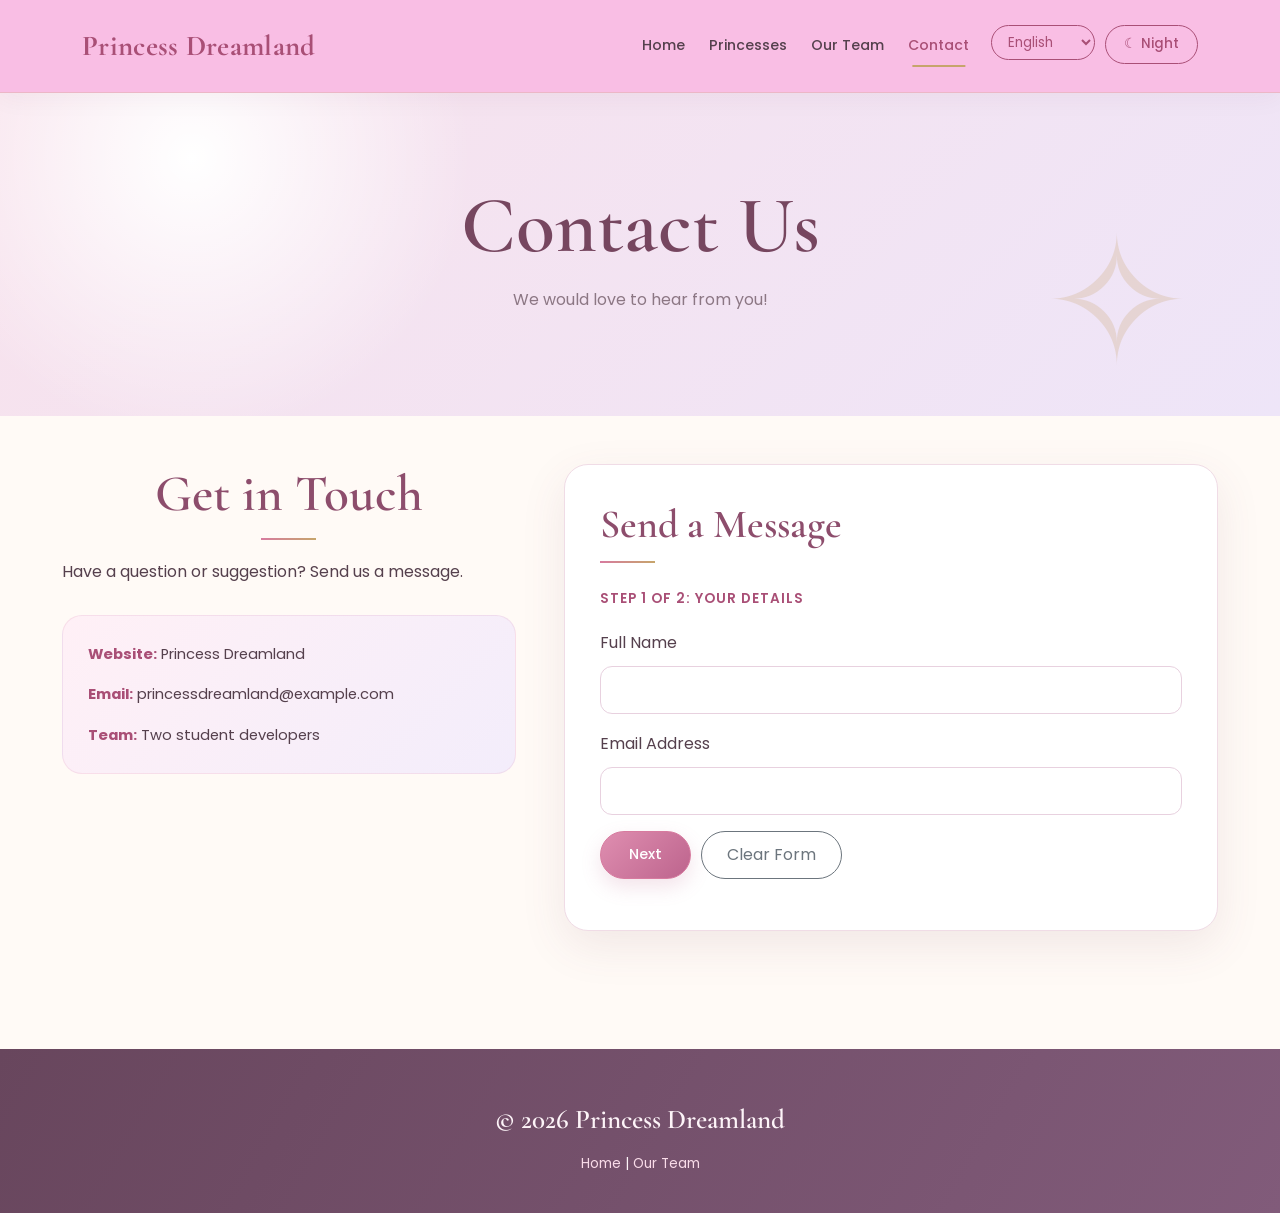
<file: contact.html>
<!DOCTYPE html>
<html lang="en">
<head>
  <meta charset="UTF-8">
  <meta name="viewport" content="width=device-width, initial-scale=1.0">
  <title>Contact Us | Princess Dreamland</title>
  <link href="https://cdn.jsdelivr.net/npm/bootstrap@5.3.3/dist/css/bootstrap.min.css" rel="stylesheet">
  <link rel="stylesheet" href="style.css">
</head>
<body>
  <nav class="navbar navbar-expand-lg navbar-dark princess-nav">
    <div class="container">
      <a class="navbar-brand" href="index.html">Princess Dreamland</a>
      <button class="navbar-toggler" type="button" data-bs-toggle="collapse" data-bs-target="#mainNav">
        <span class="navbar-toggler-icon"></span>
      </button>
      <div class="collapse navbar-collapse" id="mainNav">
        <ul class="navbar-nav ms-auto">
          <li class="nav-item"><a class="nav-link" href="index.html" data-i18n="nav_home">Home</a></li>
          <li class="nav-item"><a class="nav-link" href="index.html#princesses" data-i18n="nav_princesses">Princesses</a></li>
          <li class="nav-item"><a class="nav-link" href="team.html" data-i18n="nav_team">Our Team</a></li>
          <li class="nav-item"><a class="nav-link active" href="contact.html" data-i18n="nav_contact">Contact</a></li>
          <li class="nav-item"><select id="languageSelect" class="lang-select" aria-label="Choose language">
            <option value="en">English</option>
            <option value="ru">Русский</option>
            <option value="kk">Қазақша</option>
          </select></li>
          <li class="nav-item"><button id="themeToggle" class="theme-btn" type="button" aria-label="Switch between day and night theme">&#9790; Night</button></li>
        </ul>
      </div>
    </div>
  </nav>

  <header class="subpage-hero text-center">
    <div class="container">
      <h1 data-i18n="contact_hero_title">Contact Us</h1>
      <p data-i18n="contact_hero_text">We would love to hear from you!</p>
    </div>
  </header>

  <main class="container py-5">
    <div class="row g-5">
      <div class="col-md-5">
        <h2 class="section-title" data-i18n="get_title">Get in Touch</h2>
        <p data-i18n="get_text">Have a question or suggestion? Send us a message.</p>
        <div class="contact-info">
          <p><strong>Website:</strong> Princess Dreamland</p>
          <p><strong>Email:</strong> princessdreamland@example.com</p>
          <p><strong>Team:</strong> Two student developers</p>
        </div>
      </div>

      <div class="col-md-7">
        <div class="contact-box">
          <h2 class="section-title mb-4" data-i18n="send_title">Send a Message</h2>
          <form id="contactForm" novalidate>
            <p id="stepIndicator" class="step-indicator">Step 1 of 2: Your details</p>

            <div class="form-step" data-step="1">
              <div class="mb-3">
                <label for="contactName" class="form-label" data-i18n="label_name">Full Name</label>
                <input id="contactName" class="form-control" type="text" required minlength="2">
                <div class="invalid-feedback">Please enter at least 2 characters.</div>
              </div>
              <div class="mb-3">
                <label for="contactEmail" class="form-label" data-i18n="label_email">Email Address</label>
                <input id="contactEmail" class="form-control" type="email" required>
                <div class="invalid-feedback">Please enter a valid email address.</div>
              </div>
            </div>

            <div class="form-step" data-step="2" hidden>
              <div class="mb-3">
                <label for="contactSubject" class="form-label" data-i18n="label_subject">Subject</label>
                <input id="contactSubject" class="form-control" type="text" required>
                <div class="invalid-feedback">Please enter a subject.</div>
              </div>
              <div class="mb-3">
                <label for="contactMessage" class="form-label" data-i18n="label_message">Message</label>
                <textarea id="contactMessage" class="form-control" rows="5" required minlength="10"></textarea>
                <div class="invalid-feedback">Please write at least 10 characters.</div>
              </div>
            </div>

            <div class="form-buttons">
              <button type="button" id="backBtn" class="btn btn-outline-secondary" hidden data-i18n="back_btn">Back</button>
              <button type="button" id="nextBtn" class="btn pink-btn" data-i18n="next_btn">Next</button>
              <button type="submit" id="sendBtn" class="btn pink-btn" hidden data-i18n="send_btn">Send Message</button>
              <button type="button" id="resetBtn" class="btn btn-outline-secondary" data-i18n="clear_btn">Clear Form</button>
            </div>
            <p id="contactFeedback" class="mt-3" aria-live="polite"></p>
          </form>
        </div>
      </div>
    </div>
  </main>

  <footer class="site-footer text-center">
    <p>© 2026 Princess Dreamland</p>
    <p><a href="index.html">Home</a> | <a href="team.html">Our Team</a></p>
  </footer>

  <script src="https://cdn.jsdelivr.net/npm/bootstrap@5.3.3/dist/js/bootstrap.bundle.min.js"></script>
  <script src="script.js"></script>
</body>
</html>
</file>
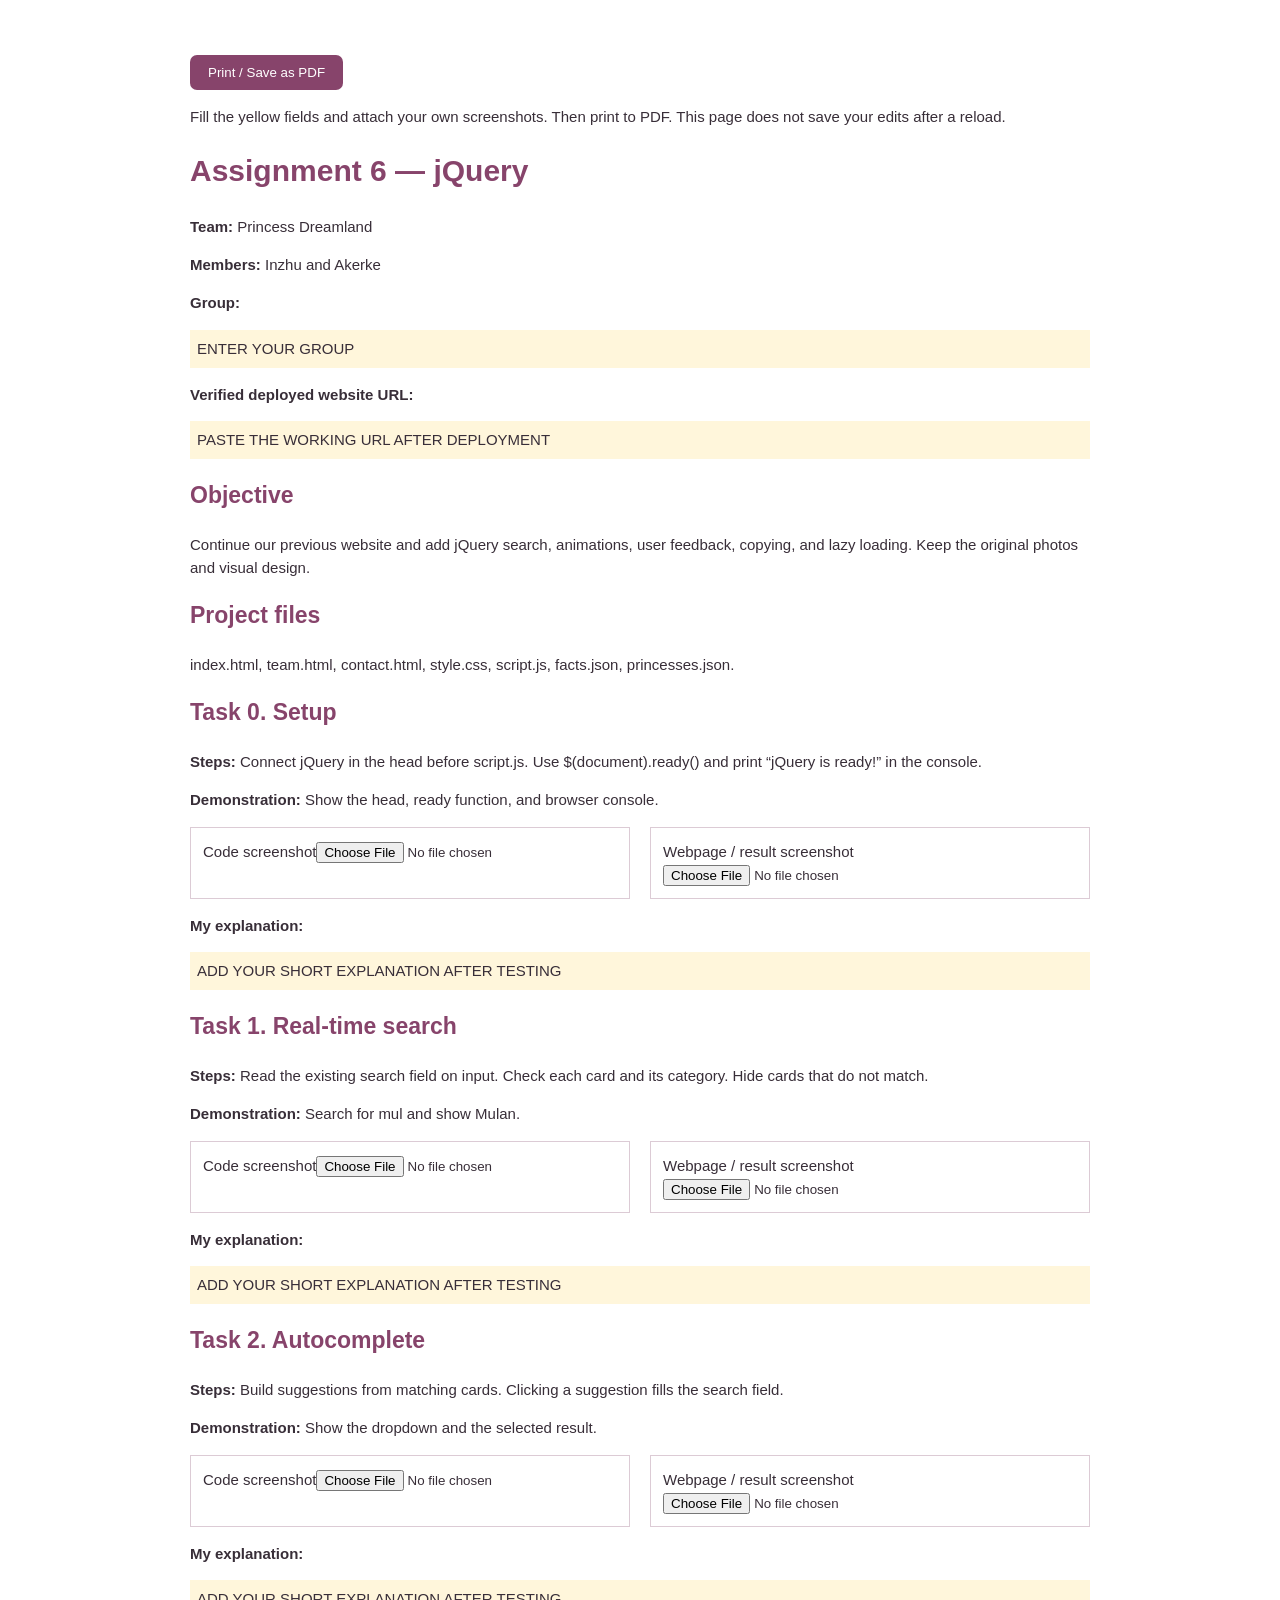
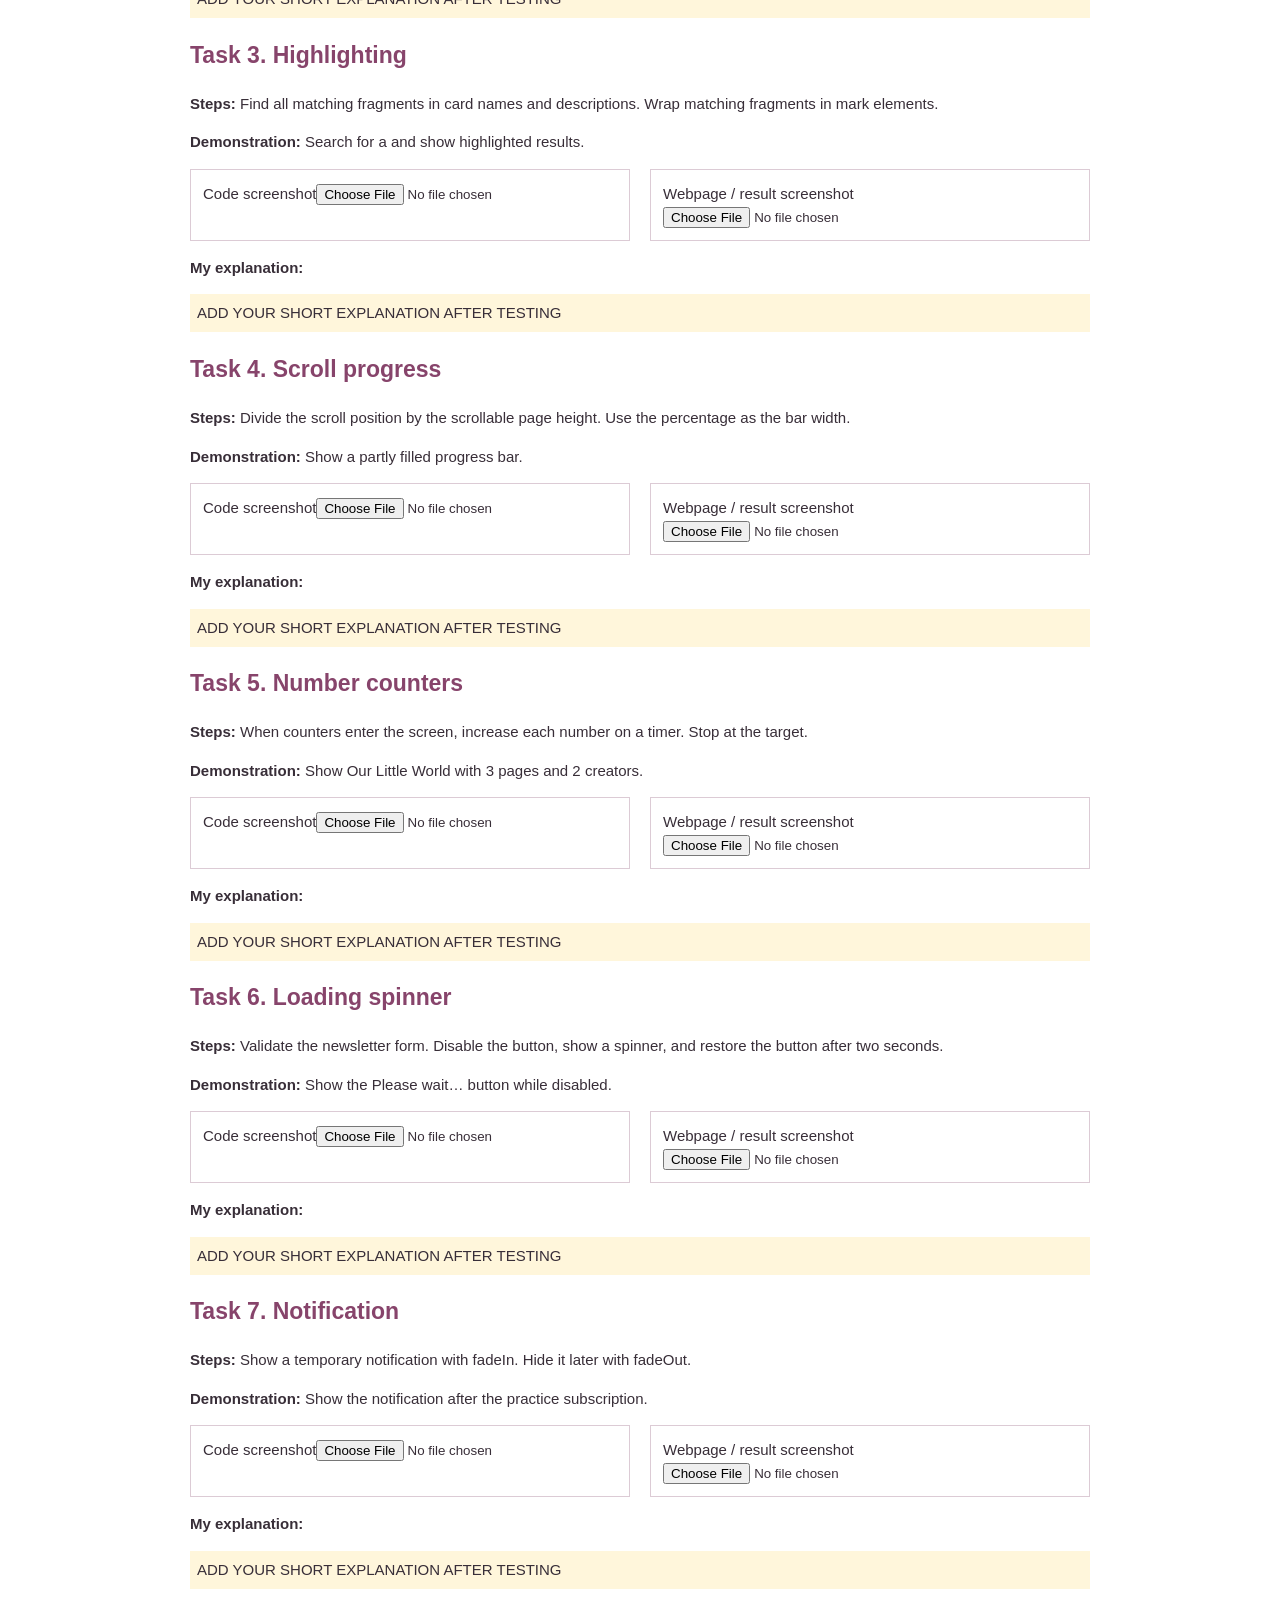
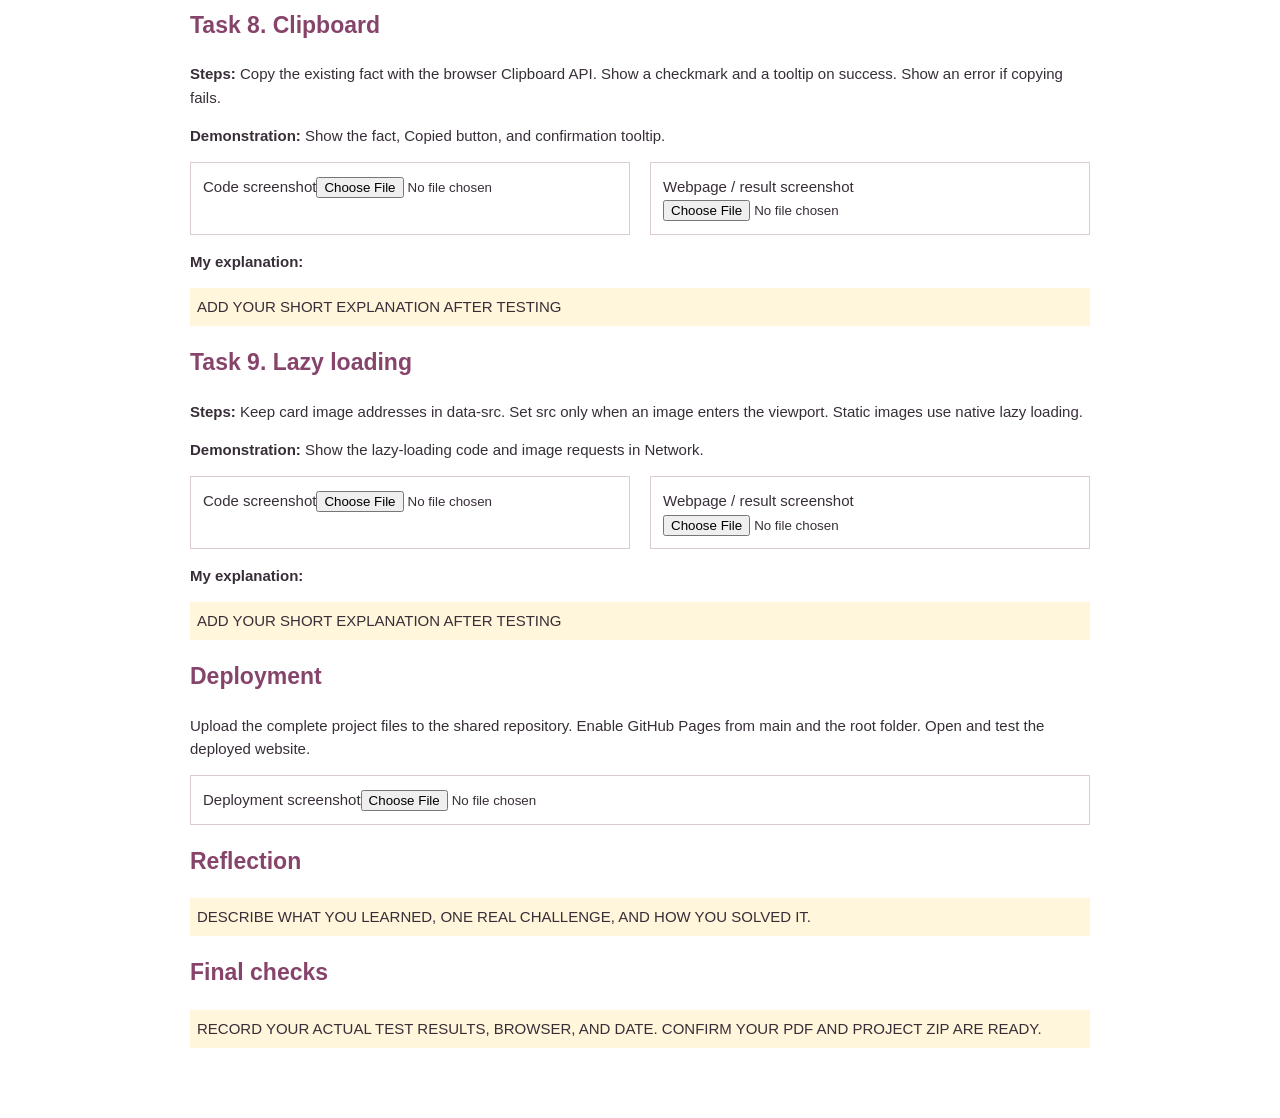
<file: PrincessDreamland-Assignment6/REPORT_TEMPLATE.html>
<!DOCTYPE html><html lang="en"><head><meta charset="UTF-8"><title>Assignment 6 Report Template</title><style>
body{font:15px/1.55 Arial,sans-serif;color:#382e38;max-width:900px;margin:35px auto;padding:20px}h1,h2{color:#87446b}h1{font-size:30px}h2{font-size:23px}.task{page-break-before:always} [contenteditable]{background:#fff6db;padding:7px;min-height:24px} .shots{display:grid;grid-template-columns:1fr 1fr;gap:20px}img{max-width:100%;max-height:460px;object-fit:contain}label{display:block;border:1px solid #dccbd5;padding:12px}button{padding:10px 18px;background:#87446b;color:white;border:0;border-radius:7px} @media print{button,input,.help{display:none}[contenteditable]{background:transparent}body{margin:0;padding:0}.task{break-before:page}}
</style></head><body><button onclick="window.print()">Print / Save as PDF</button><p class="help">Fill the yellow fields and attach your own screenshots. Then print to PDF. This page does not save your edits after a reload.</p><h1>Assignment 6 — jQuery</h1><p><b>Team:</b> Princess Dreamland</p><p><b>Members:</b> Inzhu and Akerke</p><p><b>Group:</b></p><p contenteditable="true">ENTER YOUR GROUP</p><p><b>Verified deployed website URL:</b></p><p contenteditable="true">PASTE THE WORKING URL AFTER DEPLOYMENT</p><h2>Objective</h2><p>Continue our previous website and add jQuery search, animations, user feedback, copying, and lazy loading. Keep the original photos and visual design.</p><h2>Project files</h2><p>index.html, team.html, contact.html, style.css, script.js, facts.json, princesses.json.</p><section class="task"><h2>Task 0. Setup</h2><p><b>Steps:</b> Connect jQuery in the head before script.js. Use $(document).ready() and print “jQuery is ready!” in the console.</p><p><b>Demonstration:</b> Show the head, ready function, and browser console.</p><div class="shots"><label>Code screenshot<input type="file" accept="image/*" onchange="preview(this)"><img alt=""></label><label>Webpage / result screenshot<input type="file" accept="image/*" onchange="preview(this)"><img alt=""></label></div><p><b>My explanation:</b></p><p contenteditable="true">ADD YOUR SHORT EXPLANATION AFTER TESTING</p></section><section class="task"><h2>Task 1. Real-time search</h2><p><b>Steps:</b> Read the existing search field on input. Check each card and its category. Hide cards that do not match.</p><p><b>Demonstration:</b> Search for mul and show Mulan.</p><div class="shots"><label>Code screenshot<input type="file" accept="image/*" onchange="preview(this)"><img alt=""></label><label>Webpage / result screenshot<input type="file" accept="image/*" onchange="preview(this)"><img alt=""></label></div><p><b>My explanation:</b></p><p contenteditable="true">ADD YOUR SHORT EXPLANATION AFTER TESTING</p></section><section class="task"><h2>Task 2. Autocomplete</h2><p><b>Steps:</b> Build suggestions from matching cards. Clicking a suggestion fills the search field.</p><p><b>Demonstration:</b> Show the dropdown and the selected result.</p><div class="shots"><label>Code screenshot<input type="file" accept="image/*" onchange="preview(this)"><img alt=""></label><label>Webpage / result screenshot<input type="file" accept="image/*" onchange="preview(this)"><img alt=""></label></div><p><b>My explanation:</b></p><p contenteditable="true">ADD YOUR SHORT EXPLANATION AFTER TESTING</p></section><section class="task"><h2>Task 3. Highlighting</h2><p><b>Steps:</b> Find all matching fragments in card names and descriptions. Wrap matching fragments in mark elements.</p><p><b>Demonstration:</b> Search for a and show highlighted results.</p><div class="shots"><label>Code screenshot<input type="file" accept="image/*" onchange="preview(this)"><img alt=""></label><label>Webpage / result screenshot<input type="file" accept="image/*" onchange="preview(this)"><img alt=""></label></div><p><b>My explanation:</b></p><p contenteditable="true">ADD YOUR SHORT EXPLANATION AFTER TESTING</p></section><section class="task"><h2>Task 4. Scroll progress</h2><p><b>Steps:</b> Divide the scroll position by the scrollable page height. Use the percentage as the bar width.</p><p><b>Demonstration:</b> Show a partly filled progress bar.</p><div class="shots"><label>Code screenshot<input type="file" accept="image/*" onchange="preview(this)"><img alt=""></label><label>Webpage / result screenshot<input type="file" accept="image/*" onchange="preview(this)"><img alt=""></label></div><p><b>My explanation:</b></p><p contenteditable="true">ADD YOUR SHORT EXPLANATION AFTER TESTING</p></section><section class="task"><h2>Task 5. Number counters</h2><p><b>Steps:</b> When counters enter the screen, increase each number on a timer. Stop at the target.</p><p><b>Demonstration:</b> Show Our Little World with 3 pages and 2 creators.</p><div class="shots"><label>Code screenshot<input type="file" accept="image/*" onchange="preview(this)"><img alt=""></label><label>Webpage / result screenshot<input type="file" accept="image/*" onchange="preview(this)"><img alt=""></label></div><p><b>My explanation:</b></p><p contenteditable="true">ADD YOUR SHORT EXPLANATION AFTER TESTING</p></section><section class="task"><h2>Task 6. Loading spinner</h2><p><b>Steps:</b> Validate the newsletter form. Disable the button, show a spinner, and restore the button after two seconds.</p><p><b>Demonstration:</b> Show the Please wait… button while disabled.</p><div class="shots"><label>Code screenshot<input type="file" accept="image/*" onchange="preview(this)"><img alt=""></label><label>Webpage / result screenshot<input type="file" accept="image/*" onchange="preview(this)"><img alt=""></label></div><p><b>My explanation:</b></p><p contenteditable="true">ADD YOUR SHORT EXPLANATION AFTER TESTING</p></section><section class="task"><h2>Task 7. Notification</h2><p><b>Steps:</b> Show a temporary notification with fadeIn. Hide it later with fadeOut.</p><p><b>Demonstration:</b> Show the notification after the practice subscription.</p><div class="shots"><label>Code screenshot<input type="file" accept="image/*" onchange="preview(this)"><img alt=""></label><label>Webpage / result screenshot<input type="file" accept="image/*" onchange="preview(this)"><img alt=""></label></div><p><b>My explanation:</b></p><p contenteditable="true">ADD YOUR SHORT EXPLANATION AFTER TESTING</p></section><section class="task"><h2>Task 8. Clipboard</h2><p><b>Steps:</b> Copy the existing fact with the browser Clipboard API. Show a checkmark and a tooltip on success. Show an error if copying fails.</p><p><b>Demonstration:</b> Show the fact, Copied button, and confirmation tooltip.</p><div class="shots"><label>Code screenshot<input type="file" accept="image/*" onchange="preview(this)"><img alt=""></label><label>Webpage / result screenshot<input type="file" accept="image/*" onchange="preview(this)"><img alt=""></label></div><p><b>My explanation:</b></p><p contenteditable="true">ADD YOUR SHORT EXPLANATION AFTER TESTING</p></section><section class="task"><h2>Task 9. Lazy loading</h2><p><b>Steps:</b> Keep card image addresses in data-src. Set src only when an image enters the viewport. Static images use native lazy loading.</p><p><b>Demonstration:</b> Show the lazy-loading code and image requests in Network.</p><div class="shots"><label>Code screenshot<input type="file" accept="image/*" onchange="preview(this)"><img alt=""></label><label>Webpage / result screenshot<input type="file" accept="image/*" onchange="preview(this)"><img alt=""></label></div><p><b>My explanation:</b></p><p contenteditable="true">ADD YOUR SHORT EXPLANATION AFTER TESTING</p></section><section class="task"><h2>Deployment</h2><p>Upload the complete project files to the shared repository. Enable GitHub Pages from main and the root folder. Open and test the deployed website.</p><label>Deployment screenshot<input type="file" accept="image/*" onchange="preview(this)"><img alt=""></label><h2>Reflection</h2><p contenteditable="true">DESCRIBE WHAT YOU LEARNED, ONE REAL CHALLENGE, AND HOW YOU SOLVED IT.</p><h2>Final checks</h2><p contenteditable="true">RECORD YOUR ACTUAL TEST RESULTS, BROWSER, AND DATE. CONFIRM YOUR PDF AND PROJECT ZIP ARE READY.</p></section><script>function preview(input){const file=input.files[0];if(file)input.parentElement.querySelector('img').src=URL.createObjectURL(file);}</script></body></html>
</file>
<file: style.css>
@import url('https://fonts.googleapis.com/css2?family=Cormorant+Garamond:wght@400;500;600;700&family=Poppins:wght@300;400;500;600;700&display=swap');

/* =========================
   1. COLORS AND BASIC STYLE
========================= */

:root {
  --pink: #d77b9f;
  --pink-dark: #a94f76;
  --pink-light: #f8e5ed;
  --lavender: #e9e2f5;
  --cream: #fffaf6;
  --gold: #c6a56b;
  --text: #55404d;
  --muted: #8c7784;
  --white: #ffffff;
  --shadow: 0 15px 45px rgba(116, 67, 91, 0.10);
  --shadow-hover: 0 22px 55px rgba(116, 67, 91, 0.18);
}

* {
  box-sizing: border-box;
}

html {
  scroll-behavior: smooth;
  scroll-padding-top: 85px;
}

body {
  margin: 0;
  font-family: 'Poppins', sans-serif;
  color: var(--text);
  background: var(--cream);
  line-height: 1.8;
  overflow-x: hidden;
  transition: background-color 0.4s ease, color 0.4s ease;
}

h1,
h2,
h3,
.navbar-brand {
  font-family: 'Cormorant Garamond', serif;
}

h1,
h2,
h3,
p {
  overflow-wrap: break-word;
}

a {
  transition: color 0.3s ease;
}

/* =========================
   2. NAVIGATION
========================= */

.princess-nav {
  position: sticky;
  top: 0;
  z-index: 1000;
  padding: 15px 0;
  background: rgba(249, 188, 227, 0.96);
  border-bottom: 1px solid rgba(198, 165, 107, 0.25);
  box-shadow: 0 4px 25px rgba(80, 48, 67, 0.05);
  backdrop-filter: blur(15px);
}

.princess-nav .navbar-brand {
  color: var(--pink-dark);
  font-size: 1.8rem;
  font-weight: 700;
  letter-spacing: 0.3px;
}

.princess-nav .navbar-brand:hover {
  color: var(--gold);
}

.princess-nav .nav-link {
  position: relative;
  margin: 0 7px;
  padding: 8px 5px !important;
  color: var(--text);
  font-size: 0.88rem;
  font-weight: 500;
}

.princess-nav .nav-link::after {
  position: absolute;
  bottom: 0;
  left: 50%;
  width: 0;
  height: 2px;
  content: "";
  background: var(--gold);
  transition: all 0.3s ease;
  transform: translateX(-50%);
}

.princess-nav .nav-link:hover,
.princess-nav .nav-link.active {
  color: var(--pink-dark);
}

.princess-nav .nav-link:hover::after,
.princess-nav .nav-link.active::after {
  width: 75%;
}

.princess-nav .navbar-toggler {
  border-color: var(--pink);
}

.princess-nav .navbar-toggler:focus {
  box-shadow: 0 0 0 3px rgba(215, 123, 159, 0.2);
}

/* =========================
   3. HOME HERO
========================= */

.hero {
  position: relative;
  display: flex;
  min-height: 590px;
  align-items: center;
  justify-content: center;
  padding: 100px 20px;
  overflow: hidden;
  color: var(--text);
  background:
    radial-gradient(ellipse at 10% 15%, rgba(255, 255, 255, 0.9), transparent 35%),
    radial-gradient(ellipse at 90% 80%, rgba(210, 187, 234, 0.65), transparent 35%),
    linear-gradient(135deg, #f9e6ed 0%, #f8edf3 45%, #e8e0f4 100%);
}

.hero::before,
.hero::after {
  position: absolute;
  z-index: 0;
  color: rgba(198, 165, 107, 0.45);
  font-size: 4rem;
  pointer-events: none;
}

.hero::before {
  top: 12%;
  left: 8%;
  content: "✧";
  animation: float 5s ease-in-out infinite;
}

.hero::after {
  right: 10%;
  bottom: 12%;
  content: "✦";
  animation: float 6s ease-in-out infinite reverse;
}

.hero .container {
  position: relative;
  z-index: 1;
  max-width: 900px;
}

.hero-small {
  margin-bottom: 15px;
  color: var(--pink-dark);
  font-family: 'Poppins', sans-serif;
  font-size: 0.75rem !important;
  font-weight: 600;
  letter-spacing: 4px;
  text-transform: uppercase;
}

.hero h1 {
  margin: 15px 0;
  color: #76465f;
  font-size: clamp(3.5rem, 8vw, 6.8rem);
  font-weight: 600;
  line-height: 0.98;
}

.hero p {
  max-width: 650px;
  margin: 20px auto;
  color: #796474;
  font-size: 1rem;
}

.hero .pink-btn {
  margin-top: 15px;
}

/* =========================
   4. OTHER PAGE HEROES
========================= */

.subpage-hero {
  position: relative;
  padding: 85px 20px;
  overflow: hidden;
  background:
    radial-gradient(circle at 15% 20%, #ffffff 0%, transparent 25%),
    linear-gradient(135deg, #f8e2ec, #eee5f8);
}

.subpage-hero::after {
  position: absolute;
  right: 7%;
  bottom: -45px;
  color: rgba(198, 165, 107, 0.25);
  font-size: 11rem;
  content: "✧";
}

.subpage-hero .container {
  position: relative;
  z-index: 1;
}

.subpage-hero h1 {
  margin-bottom: 12px;
  color: #76465f;
  font-size: clamp(3rem, 7vw, 5rem);
  font-weight: 600;
}

.subpage-hero p {
  color: var(--muted);
}

/* =========================
   5. SECTION HEADINGS
========================= */

.section-title {
  position: relative;
  margin-bottom: 18px;
  color: #8d4d6c;
  font-size: clamp(2.2rem, 4vw, 3.3rem);
  font-weight: 600;
  text-align: center;
}

.section-title::after {
  display: block;
  width: 55px;
  height: 2px;
  margin: 13px auto 0;
  content: "";
  background: linear-gradient(90deg, var(--pink), var(--gold));
}

main.container {
  max-width: 1180px;
}

/* =========================
   6. BUTTONS
========================= */

.pink-btn {
  display: inline-block;
  padding: 12px 28px;
  border: 1px solid var(--pink);
  border-radius: 40px;
  color: var(--white);
  background: linear-gradient(135deg, #df8eb0, #bd648d);
  box-shadow: 0 8px 20px rgba(189, 100, 141, 0.18);
  font-family: 'Poppins', sans-serif;
  font-size: 0.9rem;
  font-weight: 500;
  text-decoration: none;
  transition: transform 0.3s ease, box-shadow 0.3s ease,
    background 0.3s ease;
}

.pink-btn:hover {
  border-color: var(--pink-dark);
  color: var(--white);
  background: linear-gradient(135deg, #c66a94, #a94f76);
  box-shadow: 0 12px 25px rgba(169, 79, 118, 0.25);
  transform: translateY(-3px);
}

.pink-btn:focus-visible,
a:focus-visible {
  outline: 3px solid var(--gold);
  outline-offset: 4px;
}

.btn-outline-secondary {
  border-radius: 40px;
  padding: 11px 25px;
}

/* =========================
   7. PRINCESS CARDS
========================= */

#princessList {
  margin-top: 25px;
}

.princess-card[hidden] {
  display: none !important;
}

.princess-card .card {
  height: 100%;
  overflow: hidden;
  border: 1px solid rgba(215, 123, 159, 0.17);
  border-radius: 22px;
  background: var(--white);
  box-shadow: var(--shadow);
  transition: transform 0.35s ease, box-shadow 0.35s ease;
}

.princess-card .card:hover {
  box-shadow: var(--shadow-hover);
  transform: translateY(-9px);
}

.princess-card .card-img-top {
  width: 100%;
  height: 265px;
  object-fit: cover;
  transition: transform 0.6s ease;
}

.princess-card .card:hover .card-img-top {
  transform: scale(1.05);
}

.princess-card .card-body {
  position: relative;
  z-index: 1;
  padding: 25px;
  background: var(--white);
}

.princess-card .card-title {
  margin-bottom: 10px;
  color: #8d4d6c;
  font-size: 2rem;
  font-weight: 600;
}

.princess-card .card-text {
  margin-bottom: 20px;
  color: var(--muted);
  font-size: 0.9rem;
  line-height: 1.8;
}

#searchInput,
#categoryFilter {
  min-height: 52px;
  border: 1px solid #ead4df;
  border-radius: 14px;
  background-color: rgba(255, 255, 255, 0.9);
}

#searchInput {
  padding-left: 18px;
}

#searchInput::placeholder {
  color: #ad9aa6;
}

#searchInput:focus,
#categoryFilter:focus {
  border-color: var(--pink);
  box-shadow: 0 0 0 4px rgba(215, 123, 159, 0.12);
}

#noResults {
  padding: 25px;
  border-radius: 16px;
  color: var(--pink-dark);
  background: var(--pink-light);
}

/* =========================
   8. FEATURE AND NEWSLETTER
========================= */

.feature-section,
.subscribe-section {
  position: relative;
  padding: 55px 25px;
  overflow: hidden;
  border: 1px solid rgba(215, 123, 159, 0.15);
  border-radius: 28px;
  background:
    radial-gradient(circle at 100% 0%, rgba(229, 215, 245, 0.8), transparent 35%),
    linear-gradient(135deg, #fff1f6, #fffaf6);
  box-shadow: var(--shadow);
}

.feature-section > *,
.subscribe-section > * {
  position: relative;
  z-index: 1;
}

.feature-section p,
.subscribe-section p {
  color: var(--muted);
}

#dateTime {
  margin-top: 15px;
  color: var(--pink-dark);
  font-size: 1rem;
  font-weight: 600;
}

.form-box {
  max-width: 460px;
  margin-top: 25px;
}

.form-control,
.form-select {
  min-height: 48px;
  border: 1px solid #e8d1df;
  border-radius: 12px;
  color: var(--text);
  background-color: #fff;
}

textarea.form-control {
  min-height: 130px;
}

.form-control::placeholder {
  color: #ad9aa6;
}

.form-control:focus,
.form-select:focus {
  border-color: var(--pink);
  box-shadow: 0 0 0 4px rgba(215, 123, 159, 0.13);
}

#signupMessage,
#contactFeedback {
  font-size: 0.9rem;
  font-weight: 500;
}

/* =========================
   9. FAQ ACCORDION
========================= */

#faq {
  max-width: 900px;
  margin-right: auto;
  margin-left: auto;
}

.accordion {
  margin-top: 30px;
  overflow: hidden;
  border-radius: 18px;
  box-shadow: var(--shadow);
}

.accordion-item {
  border: 1px solid #f0dce6;
  background: #fff;
}

.accordion-button {
  padding: 20px 24px;
  color: #70465c;
  background: #fff;
  font-family: 'Poppins', sans-serif;
  font-size: 0.95rem;
  font-weight: 500;
}

.accordion-button:not(.collapsed) {
  color: var(--pink-dark);
  background: #fff0f6;
  box-shadow: none;
}

.accordion-button:focus {
  border-color: var(--pink);
  box-shadow: 0 0 0 3px rgba(215, 123, 159, 0.12);
}

.accordion-body {
  padding: 20px 24px;
  color: var(--muted);
  font-size: 0.9rem;
}

/* =========================
   10. MODAL WINDOW
========================= */

.modal-content {
  overflow: hidden;
  border: 1px solid rgba(198, 165, 107, 0.3);
  border-radius: 22px;
  box-shadow: 0 25px 80px rgba(70, 42, 61, 0.2);
}

.modal-header {
  padding: 20px 25px;
  border-bottom: 1px solid #f1dce6;
  background: #fff1f6;
}

.modal-title {
  color: var(--pink-dark);
  font-size: 1.8rem;
  font-weight: 600;
}

.modal-body {
  padding: 28px 25px;
  color: var(--muted);
}

.modal-footer {
  border-top: 1px solid #f1dce6;
  background: #fffafc;
}

/* =========================
   11. OUR TEAM
========================= */

.team-card {
  overflow: hidden;
  border: 1px solid #f0dce6;
  border-radius: 24px;
  background: white;
  box-shadow: var(--shadow);
  transition: transform 0.35s ease, box-shadow 0.35s ease;
}

.team-card:hover {
  box-shadow: var(--shadow-hover);
  transform: translateY(-8px);
}

.team-photo {
  width: 100%;
  height: 330px;
  object-fit: cover;
  transition: transform 0.5s ease;
}

.team-card:hover .team-photo {
  transform: scale(1.03);
}

.team-card .card-body {
  padding: 28px 22px;
}

.team-card .card-title {
  margin-bottom: 5px;
  color: #8d4d6c;
  font-size: 2.1rem;
  font-weight: 600;
}

.team-role {
  margin-bottom: 14px;
  color: var(--pink-dark);
  font-size: 0.85rem;
  font-weight: 600;
  letter-spacing: 1px;
  text-transform: uppercase;
}

.team-card .card-body p:last-child {
  color: var(--muted);
  font-size: 0.9rem;
}

/* =========================
   12. CONTACT PAGE
========================= */

.contact-box {
  padding: 35px;
  border: 1px solid #f0dce6;
  border-radius: 24px;
  background: white;
  box-shadow: var(--shadow);
}

.contact-box .section-title {
  font-size: 2.5rem;
  text-align: left;
}

.contact-box .section-title::after {
  margin-left: 0;
}

.contact-info {
  margin-top: 28px;
  padding: 25px;
  border: 1px solid rgba(215, 123, 159, 0.15);
  border-radius: 20px;
  background: linear-gradient(135deg, #fff0f6, #f3edfb);
}

.contact-info p {
  margin-bottom: 14px;
  font-size: 0.92rem;
}

.contact-info p:last-child {
  margin-bottom: 0;
}

.contact-info strong {
  color: var(--pink-dark);
}

/* =========================
   13. FOOTER
========================= */

.site-footer {
  margin-top: 70px;
  padding: 40px 15px 30px;
  color: #fdf4f8;
  background: linear-gradient(120deg, #68465d, #815b7a);
}

.site-footer p {
  margin: 7px;
  font-size: 0.85rem;
}

.site-footer p:first-child {
  font-family: 'Cormorant Garamond', serif;
  font-size: 1.7rem;
  font-weight: 600;
}

.site-footer a {
  color: #f9dce9;
  text-decoration: none;
}

.site-footer a:hover {
  color: #ffffff;
  text-decoration: underline;
}

/* =========================
   14. ANIMATIONS
========================= */

@keyframes float {
  0%, 100% {
    transform: translateY(0) rotate(0deg);
  }

  50% {
    transform: translateY(-15px) rotate(10deg);
  }
}

/* =========================
   15. RESPONSIVE DESIGN
========================= */

@media (min-width: 992px) {
  .hero {
    min-height: 650px;
  }
}

@media (max-width: 991px) {
  .princess-nav .nav-link {
    margin: 3px 0;
  }

  .theme-btn {
    margin: 8px 0 4px;
  }

  .princess-nav .nav-link::after {
    display: none;
  }

  .hero {
    min-height: 500px;
    padding: 80px 20px;
  }

  .hero h1 {
    line-height: 1.05;
  }
}

@media (max-width: 767px) {
  .hero {
    min-height: 430px;
    padding: 65px 18px;
  }

  .hero h1 {
    font-size: 3.5rem;
  }

  .hero p {
    font-size: 0.92rem;
  }

  .hero-small {
    font-size: 0.65rem !important;
    letter-spacing: 2px;
  }

  .subpage-hero {
    padding: 65px 18px;
  }

  .section-title {
    font-size: 2.5rem;
  }

  .princess-card .card-img-top {
    height: 250px;
  }

  .feature-section,
  .subscribe-section {
    padding: 38px 20px;
  }

  .contact-box {
    padding: 25px 20px;
  }

  .contact-box .section-title {
    font-size: 2.2rem;
  }

  .team-photo {
    height: 280px;
  }

  .site-footer {
    margin-top: 45px;
  }
}

@media (max-width: 400px) {
  .hero h1 {
    font-size: 2.8rem;
  }

  .princess-nav .navbar-brand {
    font-size: 1.45rem;
  }

  .pink-btn {
    padding: 10px 20px;
  }
}


/* =========================
   16. ASSIGNMENT 5 - NEW FEATURES
========================= */

/* Greeting in the hero section */
.hero .greeting {
  margin: 10px auto 0;
  color: var(--pink-dark);
  font-family: 'Cormorant Garamond', serif;
  font-size: 1.7rem;
  font-style: italic;
  font-weight: 600;
}

/* Day / Night button in the menu */
.theme-btn {
  margin-left: 10px;
  padding: 6px 18px;
  border: 1px solid var(--pink-dark);
  border-radius: 40px;
  color: var(--pink-dark);
  background: transparent;
  font-family: 'Poppins', sans-serif;
  font-size: 0.85rem;
  font-weight: 500;
  transition: background 0.3s ease, color 0.3s ease;
}

.theme-btn:hover {
  color: var(--white);
  background: var(--pink-dark);
}

.theme-btn:focus-visible {
  outline: 3px solid var(--gold);
  outline-offset: 3px;
}

/* Star rating */
.rating {
  display: flex;
  gap: 6px;
  margin-bottom: 4px;
}

.star {
  color: #dccdd6;
  font-size: 1.7rem;
  line-height: 1;
  cursor: pointer;
  transition: color 0.2s ease, transform 0.2s ease;
}

.star:hover {
  transform: scale(1.2);
}

.star.selected {
  color: var(--gold);
}

.star:focus-visible {
  outline: 2px solid var(--gold);
  outline-offset: 3px;
}

.rating-text {
  margin-bottom: 16px;
  color: var(--muted);
  font-size: 0.8rem;
}

/* Messages */
.msg-error {
  color: #d62839;
}

.msg-success {
  color: #2e8b57;
}

/* Multi-step contact form */
.step-indicator {
  margin-bottom: 18px;
  color: var(--pink-dark);
  font-size: 0.85rem;
  font-weight: 600;
  letter-spacing: 1px;
  text-transform: uppercase;
}

.form-step[hidden] {
  display: none;
}

.form-buttons {
  display: flex;
  flex-wrap: wrap;
  gap: 10px;
}

.form-buttons [hidden] {
  display: none;
}

/* Animations (started by JavaScript) */
@keyframes fadeUp {
  from {
    opacity: 0;
    transform: translateY(30px);
  }

  to {
    opacity: 1;
    transform: translateY(0);
  }
}

@keyframes starPop {
  0% {
    transform: scale(1);
  }

  50% {
    transform: scale(1.7) rotate(18deg);
  }

  100% {
    transform: scale(1);
  }
}

@keyframes buttonBounce {
  0%, 100% {
    transform: scale(1);
  }

  40% {
    transform: scale(0.92);
  }

  70% {
    transform: scale(1.06);
  }
}

@keyframes spinOnce {
  from {
    transform: rotate(0deg);
  }

  to {
    transform: rotate(360deg);
  }
}

.card-enter {
  animation: fadeUp 0.7s ease both;
}

.star.pop {
  animation: starPop 0.45s ease;
}

.btn-bounce {
  animation: buttonBounce 0.4s ease;
}

.theme-btn.spin {
  animation: spinOnce 0.5s ease;
}

/* =========================
   17. NIGHT THEME
========================= */

body.night {
  --muted: #bfaebb;
  --pink-light: #3a2a40;
  --shadow: 0 15px 45px rgba(0, 0, 0, 0.35);
  --shadow-hover: 0 22px 55px rgba(0, 0, 0, 0.5);
  color: #eadfe8;
  background: #1d1625;
}

.night .princess-nav {
  background: rgba(72, 41, 72, 0.96);
}

.night .princess-nav .navbar-brand,
.night .princess-nav .nav-link:hover,
.night .princess-nav .nav-link.active {
  color: #f5bfd8;
}

.night .princess-nav .nav-link {
  color: #f1dce8;
}

.night .theme-btn {
  border-color: #f5bfd8;
  color: #f5bfd8;
}

.night .theme-btn:hover {
  color: #3a2548;
  background: #f5bfd8;
}

.night .hero,
.night .subpage-hero {
  background:
    radial-gradient(ellipse at 10% 15%, rgba(120, 80, 140, 0.35), transparent 35%),
    linear-gradient(135deg, #2a1d33 0%, #241a2d 45%, #2f2445 100%);
}

.night .hero h1,
.night .subpage-hero h1 {
  color: #f6d6e5;
}

.night .hero p,
.night .subpage-hero p {
  color: #cdb8c6;
}

.night .hero .greeting,
.night .hero-small {
  color: #f0a8c8;
}

.night .section-title,
.night .princess-card .card-title,
.night .team-card .card-title {
  color: #f0b7d2;
}

.night .princess-card .card,
.night .princess-card .card-body,
.night .team-card,
.night .contact-box {
  border-color: rgba(240, 183, 210, 0.15);
  background: #2a2033;
}

.night .star {
  color: #5a4a63;
}

.night .star.selected {
  color: #f0c36d;
}

.night .feature-section,
.night .subscribe-section {
  border-color: rgba(240, 183, 210, 0.15);
  background:
    radial-gradient(circle at 100% 0%, rgba(110, 80, 150, 0.4), transparent 35%),
    linear-gradient(135deg, #2c2036, #241b2d);
}

.night .contact-info {
  border-color: rgba(240, 183, 210, 0.15);
  background: linear-gradient(135deg, #34253f, #2a2338);
}

.night .form-control,
.night .form-select,
.night #searchInput,
.night #categoryFilter {
  border-color: #4d3b58;
  color: #eadfe8;
  background-color: #2a2033;
}

.night .form-control::placeholder,
.night #searchInput::placeholder {
  color: #9a869a;
}

.night .form-label {
  color: #eadfe8;
}

.night #noResults {
  color: #f5bfd8;
  background: #3a2a40;
}

.night .accordion-item {
  border-color: #4d3b58;
  background: #2a2033;
}

.night .accordion-button {
  color: #eadfe8;
  background: #2a2033;
}

.night .accordion-button:not(.collapsed) {
  color: #f5bfd8;
  background: #382a44;
}

.night .accordion-button::after {
  filter: invert(1);
}

.night .modal-content {
  color: #eadfe8;
  background: #2a2033;
}

.night .modal-header,
.night .modal-footer {
  border-color: #4d3b58;
  background: #35263f;
}

.night .modal-title {
  color: #f5bfd8;
}

.night .btn-close {
  filter: invert(1);
}

.night .btn-outline-secondary {
  border-color: #b9a3b4;
  color: #eadfe8;
}

.night .btn-outline-secondary:hover {
  color: #2a2033;
  background: #eadfe8;
}

.night .msg-error {
  color: #ff8a98;
}

.night .msg-success {
  color: #7ee0a0;
}

.night .contact-info strong,
.night .step-indicator,
.night #dateTime {
  color: #f5bfd8;
}

.night .pink-btn:disabled {
  opacity: 0.5;
}


/* =========================
   18. ASSIGNMENT 5 - EXTRA FEATURES
========================= */

/* Language select in the menu */
.lang-select {
  margin-left: 10px;
  padding: 6px 12px;
  border: 1px solid var(--pink-dark);
  border-radius: 40px;
  color: var(--pink-dark);
  background: transparent;
  font-family: 'Poppins', sans-serif;
  font-size: 0.85rem;
  cursor: pointer;
}

.lang-select:focus-visible {
  outline: 3px solid var(--gold);
  outline-offset: 3px;
}

.lang-select option {
  color: var(--text);
  background: #fff;
}

/* Name form in the hero */
.name-form {
  display: flex;
  gap: 10px;
  max-width: 440px;
  margin: 18px auto 0;
}

.name-form .form-control {
  flex: 1;
}

/* Gallery */
.gallery-box {
  max-width: 760px;
  margin-top: 25px;
  padding: 20px;
  border: 1px solid #f0dce6;
  border-radius: 24px;
  background: var(--white);
  box-shadow: var(--shadow);
}

.main-image {
  display: block;
  width: 100%;
  height: 380px;
  border-radius: 18px;
  object-fit: cover;
  transition: opacity 0.25s ease, transform 0.25s ease;
}

.gallery-caption {
  margin: 12px 0;
  color: var(--pink-dark);
  font-family: 'Cormorant Garamond', serif;
  font-size: 1.4rem;
  font-weight: 600;
  text-align: center;
}

.thumbnails {
  display: flex;
  flex-wrap: wrap;
  gap: 10px;
  justify-content: center;
}

.thumb-btn {
  width: 90px;
  height: 66px;
  padding: 0;
  overflow: hidden;
  border: 3px solid transparent;
  border-radius: 14px;
  background: none;
  opacity: 0.7;
  transition: opacity 0.3s ease, border-color 0.3s ease, transform 0.3s ease;
}

.thumb-btn img {
  width: 100%;
  height: 100%;
  object-fit: cover;
}

.thumb-btn:hover {
  opacity: 1;
  transform: translateY(-3px);
}

.thumb-btn.active {
  border-color: var(--gold);
  opacity: 1;
}

.thumb-btn:focus-visible {
  outline: 3px solid var(--gold);
  outline-offset: 2px;
}

/* Shop */
.product-card {
  border: 1px solid rgba(215, 123, 159, 0.17);
  border-radius: 22px;
  background: var(--white);
  box-shadow: var(--shadow);
  transition: transform 0.35s ease, box-shadow 0.35s ease;
}

.product-card:hover {
  box-shadow: var(--shadow-hover);
  transform: translateY(-6px);
}

.product-card .card-body {
  padding: 25px;
}

.product-card .card-title {
  color: #8d4d6c;
  font-size: 1.8rem;
  font-weight: 600;
}

.product-card .card-text {
  color: var(--muted);
  font-size: 0.9rem;
}

.product-category {
  margin-bottom: 4px;
  color: var(--pink-dark);
  font-size: 0.75rem;
  font-weight: 600;
  letter-spacing: 1px;
  text-transform: uppercase;
}

.product-price {
  margin: 0;
  color: var(--gold);
  font-size: 1.3rem;
  font-weight: 600;
}

#productCategory,
#productPrice {
  min-height: 52px;
  border-radius: 14px;
}

#noProducts {
  padding: 25px;
  border-radius: 16px;
  color: var(--pink-dark);
  background: var(--pink-light);
}

/* News feed */
.news-buttons .btn {
  margin: 4px;
}

.news-btn.news-active {
  background: linear-gradient(135deg, #c66a94, #a94f76);
  box-shadow: 0 0 0 3px rgba(198, 165, 107, 0.5);
}

.news-box,
.fact-box,
.about-box {
  max-width: 760px;
  padding: 28px;
  border: 1px solid #f0dce6;
  border-radius: 24px;
  background: var(--white);
  box-shadow: var(--shadow);
}

.news-heading {
  margin-bottom: 15px;
  color: #8d4d6c;
  font-size: 2rem;
  font-weight: 600;
}

.news-list {
  margin: 0;
  padding-left: 22px;
  color: var(--muted);
}

.news-list li {
  margin-bottom: 8px;
}

/* Fact and About */
.fact-text {
  margin: 0;
  color: var(--pink-dark);
  font-family: 'Cormorant Garamond', serif;
  font-size: 1.6rem;
  font-weight: 600;
  line-height: 1.5;
}

.about-box p {
  color: var(--muted);
}

#timeDisplay {
  color: var(--pink-dark);
  font-size: 1.2rem;
}

.pop-text {
  animation: starPop 0.5s ease;
}

.news-list.card-enter,
.fact-text.card-enter,
.more-text.card-enter {
  animation: fadeUp 0.6s ease both;
}

@media (max-width: 767px) {
  .main-image {
    height: 250px;
  }

  .name-form {
    flex-direction: column;
  }

  .lang-select {
    margin: 8px 0 0;
  }
}

/* Night theme for the new parts */
.night .gallery-box,
.night .product-card,
.night .news-box,
.night .fact-box,
.night .about-box {
  border-color: rgba(240, 183, 210, 0.15);
  background: #2a2033;
}

.night .gallery-caption,
.night .news-heading,
.night .product-card .card-title,
.night .fact-text,
.night #timeDisplay {
  color: #f0b7d2;
}

.night .lang-select {
  border-color: #f5bfd8;
  color: #f5bfd8;
}

.night .lang-select option {
  color: #eadfe8;
  background: #2a2033;
}

.night #noProducts {
  color: #f5bfd8;
  background: #3a2a40;
}

.night #productCategory,
.night #productPrice {
  border-color: #4d3b58;
  color: #eadfe8;
  background-color: #2a2033;
}

.night .news-list,
.night .about-box p {
  color: #cdb8c6;
}

/* Respect reduced-motion preferences */
@media (prefers-reduced-motion: reduce) {
  *,
  *::before,
  *::after {
    scroll-behavior: auto !important;
    animation-duration: 0.01ms !important;
    animation-iteration-count: 1 !important;
    transition-duration: 0.01ms !important;
  }
}

/* Make the hidden attribute work for buttons */
.btn[hidden],
.pink-btn[hidden] {
  display: none !important;
}
</file>
